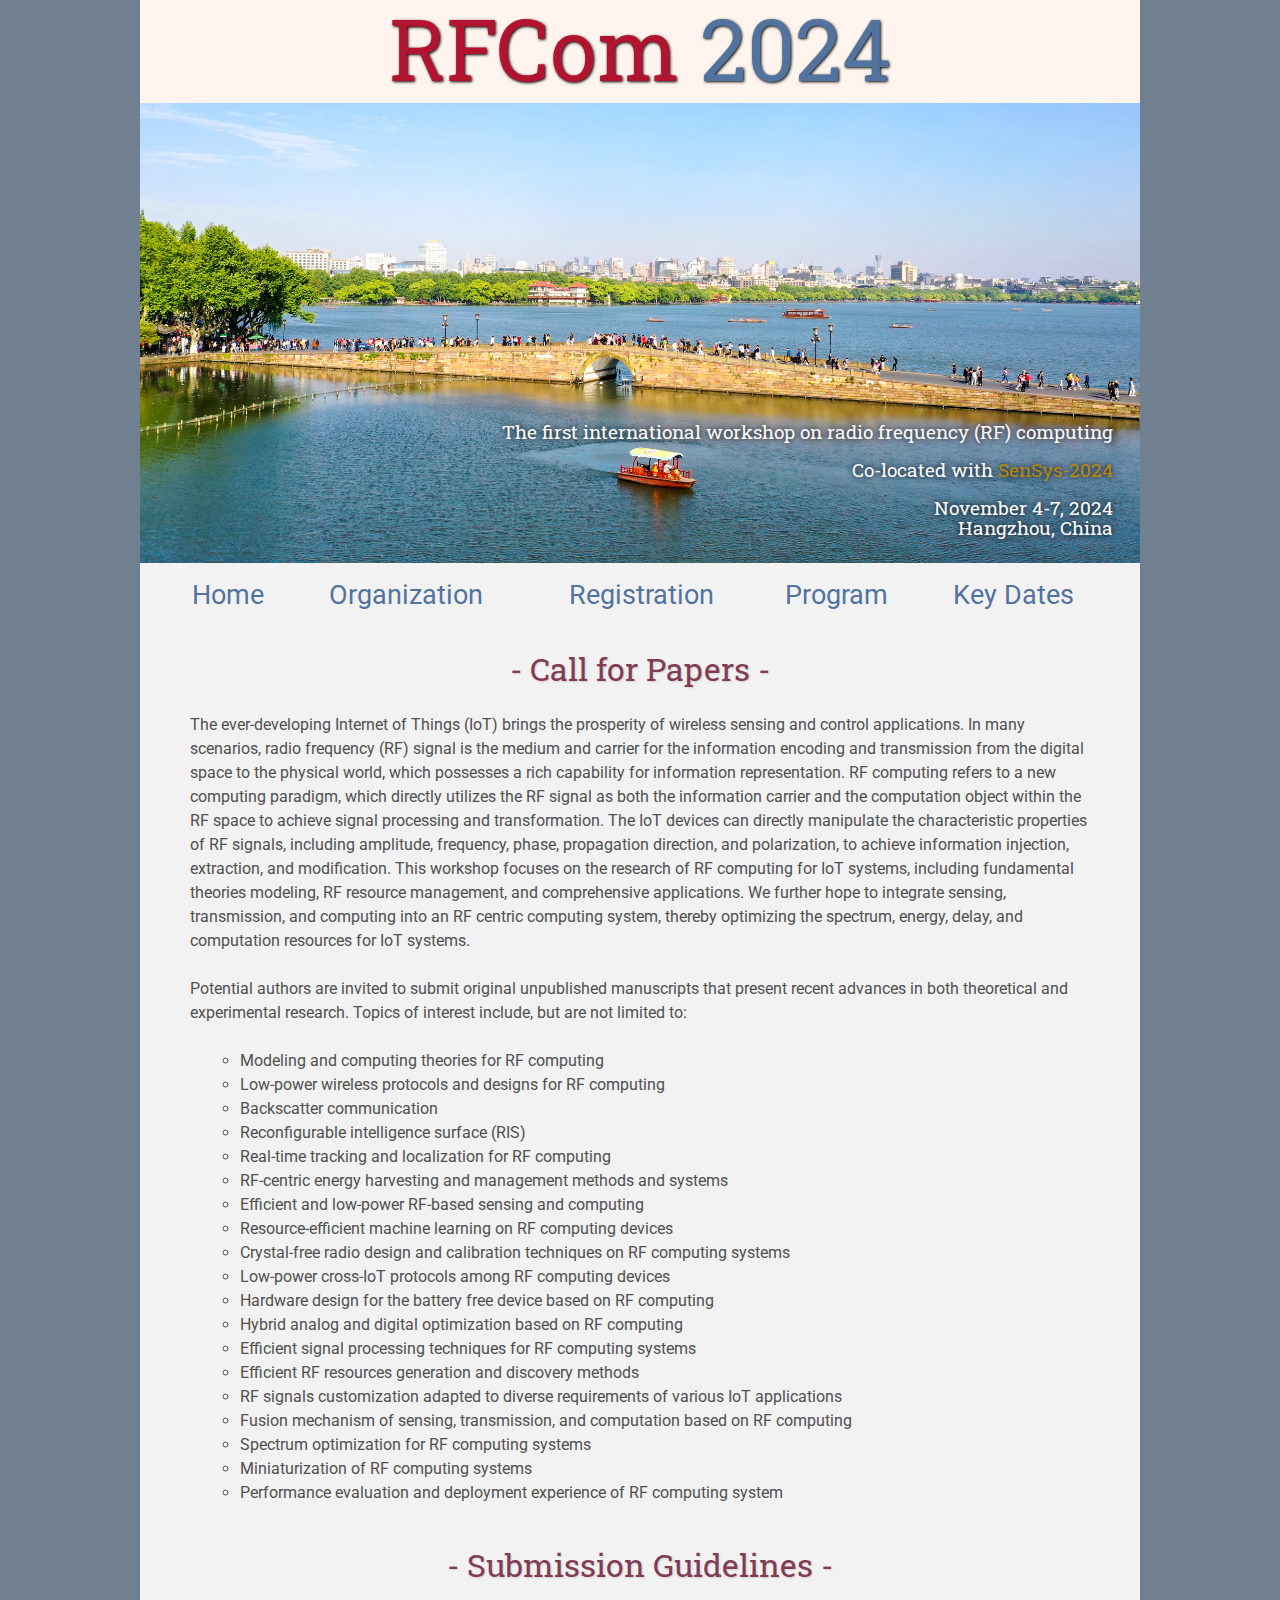
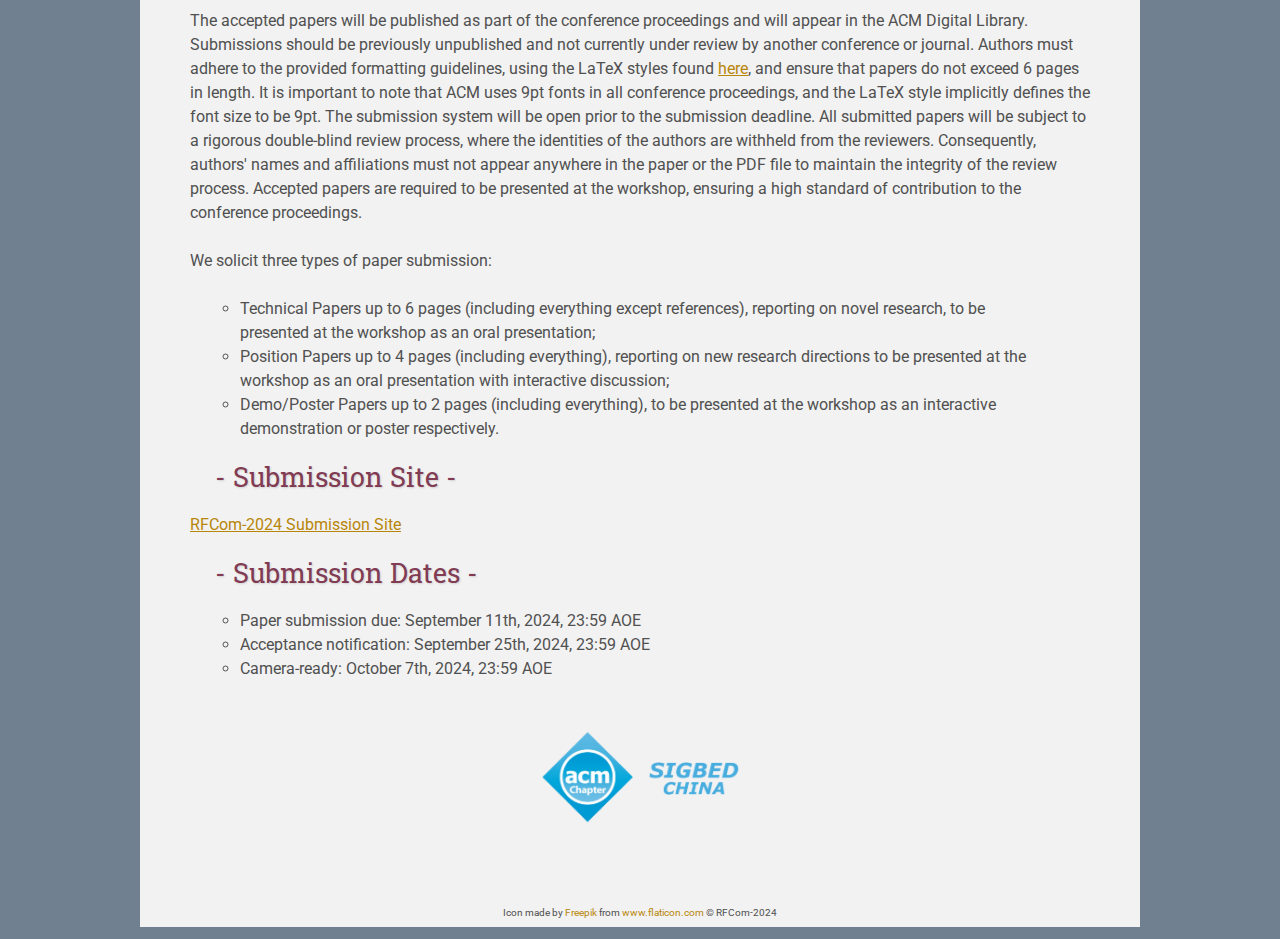
<file: index.html>
<!DOCTYPE html>
<html lang='en'>

<head>
    <base href=".">
    <base target="_self">
    <link rel="shortcut icon" type="image/png" href="assets/favicon.png"/>
    <link rel="stylesheet" type="text/css" media="all" href="assets/main.css"/>
    <meta name="description" content="Conference Template">
    <meta name="resource-type" content="document">
    <meta name="distribution" content="global">
    <meta name="KeyWords" content="Conference">
    <title>The first international workshop on radio frequency (RF) computing </title>
</head>

<body>
    <div class="main-content">
        <div class="banner">
            <img class="img_size" src="assets/xihu_picture.jpg" alt="Conference Template Banner">
            <div class="top-left">
                <span class="title1">RFCom </span><span class="title2">2024</span>
            </div>
            <div class="bottom-right">
                The first international workshop on radio frequency (RF) computing  <br />
          <br />
          Co-located with <a href = 'https://sensys.acm.org/2024/'>SenSys-2024 </a>  <br />
          <br />
          November 4-7, 2024 <br />
          Hangzhou, China
            </div>
        </div>

        <table class="navigation">
            <tr>
                <td class="navigation">
                    <a class="current" title="Conference Home Page" href=".">Home</a>
                </td>
                <td class="navigation">
                    <a class="current" title="Organization" href="Organization">Organization</a>
                </td>
                <td class="navigation">
                   <a class="current" title="Register for the Conference" href="registration">Registration</a>
                </td>
                <td class="navigation">
                    <a class="current" title="Conference Program" href="program">Program</a>
                </td>
                <td class="navigation">
                    <a class="current" title="Important Dates" href="dates" >Key Dates</a>
                </td>
                <!-- <td class="navigation">
                    <a class="current" title="Past Workshops" href="Past">Past Events</a>
                </td> -->
            </tr>
        </table>

    <!-- <h3>New: <a href="https://acmblocksys.github.io/blocksys2021/BlockSys-2021-Program.pdf" target="_blank">New: The program for BlockSys@SenSys is online!</a></h3>
    
    <h3>New: Remote attendees can join here: <a href="https://sensys-buildsys-21.dei.uc.pt/yt/room5">https://sensys-buildsys-21.dei.uc.pt/yt/room5</a></h3>.
    
    <h3>New: Attendees should post their questions on ACM SenSys 2021 / BuildSys 2021 Slack. Please note the Channel for BlockSys: nov17_sensys_workshop_acm_blocksys. If you don't have access to ACM SenSys 2021 / BuildSys 2021 Slack, please email g.ramachandran@qut.edu.au, ali.dorri@qut.edu.au, and shantanu.pal@qut.edu.au.</h3>  -->
            
    <h2> - Call for Papers - </h2>
    <p>
        The ever-developing Internet of Things (IoT) brings the prosperity of wireless sensing and control applications. In many 
        scenarios, radio frequency (RF) signal is the medium and carrier for the information encoding and transmission from the digital space 
        to the physical world, which possesses a rich capability for information representation. RF computing refers to a new computing 
        paradigm, which directly utilizes the RF signal as both the information carrier and the computation object within the RF space to 
        achieve signal processing and transformation. The IoT devices can directly manipulate the characteristic properties of RF signals, 
        including amplitude, frequency, phase, propagation direction, and polarization, to achieve information injection, extraction, and 
        modification. This workshop focuses on the research of RF computing for IoT systems, including fundamental theories modeling, RF 
        resource management, and comprehensive applications. We further hope to integrate sensing, transmission, and computing into an RF
        centric computing system, thereby optimizing the spectrum, energy, delay, and computation resources for IoT systems. 
    </p>
    <p>
        Potential authors are invited to submit original unpublished manuscripts that present recent advances in both theoretical and 
        experimental research. Topics of interest include, but are not limited to: 
        <ul>
        <li>Modeling and computing theories for RF computing </li>
        <li>Low-power wireless protocols and designs for RF computing</li>
        <li>Backscatter communication </li>
        <li>Reconfigurable intelligence surface (RIS)</li>
        <li>Real-time tracking and localization for RF computing</li>  
        <li>RF-centric energy harvesting and management methods and systems </li>
        <li>Efficient and low-power RF-based sensing and computing</li>
        <li>Resource-efficient machine learning on RF computing devices</li> 
        <li>Crystal-free radio design and calibration techniques on RF computing systems</li> 
        <li>Low-power cross-IoT protocols among RF computing devices </li>
        <li>Hardware design for the battery free device based on RF computing </li>
        <li>Hybrid analog and digital optimization based on RF computing </li> 
        <li>Efficient signal processing techniques for RF computing systems</li> 
        <li>Efficient RF resources generation and discovery methods</li> 
        <li>RF signals customization adapted to diverse requirements of various IoT applications</li> 
        <li>Fusion mechanism of sensing, transmission, and computation based on RF computing</li>
        <li>Spectrum optimization for RF computing systems</li> 
        <li>Miniaturization of RF computing systems</li>
        <li>Performance evaluation and deployment experience of RF computing system</li>
        </ul>
    </p>

    <h2> - Submission Guidelines - </h2>
    <p>
        The accepted papers will be published as part of the conference proceedings and will appear in the ACM Digital Library. Submissions should be previously unpublished and not currently under review by another conference or journal. Authors must adhere to the provided formatting guidelines, using the LaTeX styles found <a href="https://www.acm.org/publications/proceedings-template">here</a>, and ensure that papers do not exceed 6 pages in length. It is important to note that ACM uses 9pt fonts in all conference proceedings, and the LaTeX style implicitly defines the font size to be 9pt. The submission system will be open prior to the submission deadline. All submitted papers will be subject to a rigorous double-blind review process, where the identities of the authors are withheld from the reviewers. Consequently, authors' names and affiliations must not appear anywhere in the paper or the PDF file to maintain the integrity of the review process. Accepted papers are required to be presented at the workshop, ensuring a high standard of contribution to the conference proceedings.
        <br> <br>
        We solicit three types of paper submission:
        <ul>
        <li>Technical Papers up to 6 pages (including everything except references), reporting on novel research, to be presented at the workshop as an oral presentation; </li>
        <li>Position Papers up to 4 pages (including everything), reporting on new research directions to be presented at the workshop as an oral presentation with interactive discussion; </li>
        <li>Demo/Poster Papers up to 2 pages (including everything), to be presented at the workshop as an interactive demonstration or poster respectively. </li>
        </ul>
    </p>

    <h3> - Submission Site - </h3>
        <p>
     <a href="https://rfcom24.hotcrp.com/">RFCom-2024 Submission Site</a>
    </p>

    <h3> - Submission Dates - </h3>
        <p>
            <ul>
                <li>Paper submission due: September 11th, 2024, 23:59 AOE</li>
                <li>Acceptance notification: September 25th, 2024, 23:59 AOE</li> 
                <li>Camera-ready: October 7th, 2024, 23:59 AOE</li>
                <!-- <li>Workshop date: 3 Nov, 2024, 23:59 AOE</li> -->
            </ul>
    </p>


<!--    <table class="sponsors">-->
<!--        <tr>-->
<!--            <td class="sponsor">-->
<!--                <a href="http://www.eyebleach.me/">-->
<!--                    <img src="assets/kitten1.jpg" alt="First Sponsor Name">-->
<!--                </a>-->
<!--            </td>-->
<!--            <td class="sponsor">-->
<!--                <a href="http://www.eyebleach.me/">-->
<!--                    <img src="assets/kitten2.jpg" alt="Second Sponsor Name" style="width: 80%">-->
<!--                </a>-->
<!--            </td>-->
<!--            <td class="sponsor">-->
<!--                <a href="http://www.eyebleach.me/">-->
<!--                    <img src="assets/kitten3.jpg" alt="Third Sponsor Name">-->
<!--                </a>-->
<!--            </td>-->
<!--        </tr>-->
<!--    </table>-->

    <h2>
        <img src="assets/logo.png" style="display: block; margin: 0 auto; width: 20%;">
    </h2>
    <!--footer -->
    <table class="footer">
        <tr>
            <!-- <td class="footer">Design by <a target="_blank" href="http://math.ucr.edu/~mpierce/">Mike Pierce</a></td> -->
            <td class="footer">Icon made by <a target="_blank" href="https://www.freepik.com">Freepik</a> from <a href="https://www.flaticon.com/" title="Flaticon">www.flaticon.com</a></td>
            <td class="footer">&copy; RFCom-2024</td>
        </tr>
    </table>
        </div>
    </body>
</html>
</file>
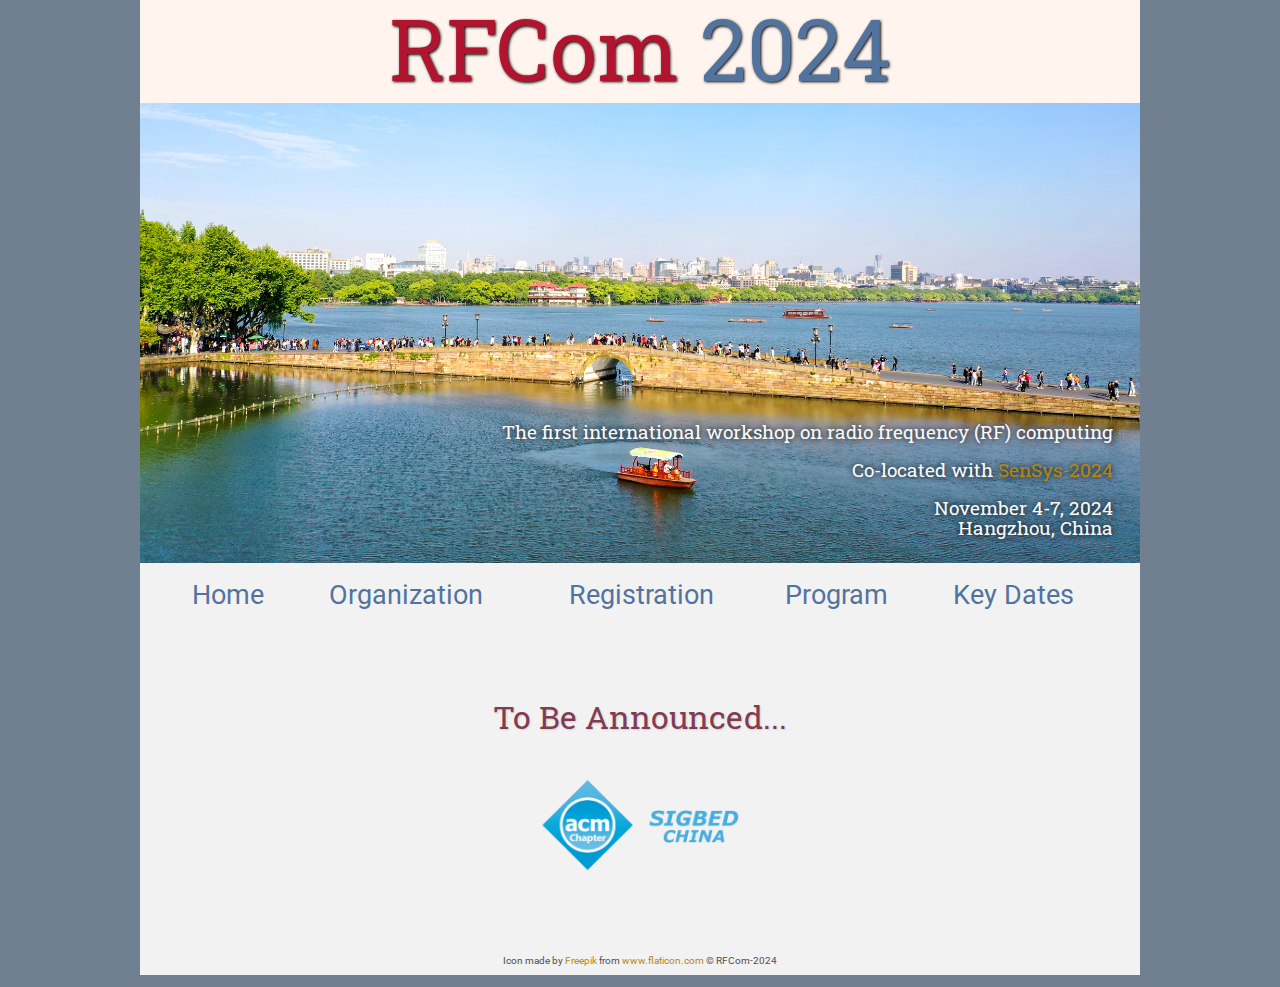
<file: registration/index.html>
<!DOCTYPE html>
<html lang="en">
  <head>
    <base href=".." />
    <base target="_self" />
    <link rel="shortcut icon" type="image/png" href="assets/favicon.png" />
    <link rel="stylesheet" type="text/css" media="all" href="assets/main.css" />
    <meta name="description" content="Conference Template" />
    <meta name="resource-type" content="document" />
    <meta name="distribution" content="global" />
    <meta name="KeyWords" content="Conference" />
    <title>
      Registration | The first international workshop on radio frequency (RF) computing
    </title>
  </head>

  <body>
    <div class="main-content">
      <div class="main-content">
        <div class="banner">
            <img class="img_size" src="assets/xihu_picture.jpg" alt="Conference Template Banner">
            <div class="top-left">
                <span class="title1">RFCom </span><span class="title2">2024</span>
            </div>
            <div class="bottom-right">
                The first international workshop on radio frequency (RF) computing  <br />
          <br />
          Co-located with <a href = 'https://sensys.acm.org/2024/'>SenSys-2024 </a>  <br />
          <br />
          November 4-7, 2024 <br />
          Hangzhou, China
            </div>
        </div>

        <table class="navigation">
            <tr>
                <td class="navigation">
                    <a class="current" title="Conference Home Page" href=".">Home</a>
                </td>
                <td class="navigation">
                    <a class="current" title="Organization" href="Organization">Organization</a>
                </td>
                <td class="navigation">
                   <a class="current" title="Register for the Conference" href="registration">Registration</a>
                </td>
                <td class="navigation">
                    <a class="current" title="Conference Program" href="program">Program</a>
                </td>
                <td class="navigation">
                    <a class="current" title="Important Dates" href="dates" >Key Dates</a>
                </td>
                <!-- <td class="navigation">
                    <a class="current" title="Past Workshops" href="Past">Past Events</a>
                </td> -->
            </tr>
        </table>

      <br />
      <div>
        <h2>To Be Announced...</h2>
      </div>
      

      <h2>
        <img src="assets/logo.png" style="display: block; margin: 0 auto; width: 20%;">
    </h2>
      <!--footer -->
    <table class="footer">
      <tr>
          <!-- <td class="footer">Design by <a target="_blank" href="http://math.ucr.edu/~mpierce/">Mike Pierce</a></td> -->
          <td class="footer">Icon made by <a target="_blank" href="https://www.freepik.com">Freepik</a> from <a href="https://www.flaticon.com/" title="Flaticon">www.flaticon.com</a></td>
          <td class="footer">&copy; RFCom-2024</td>
      </tr>
    </table>
    </div>
  </body>
</html>
</file>
<file: assets/main.css>
/* main.css */

/* These are the colors and fonts used throughout the webpage.
 * I've listed them here so that a user may easily
 * do a search-and-replace for these to change the site theme.
 *   'Roboto',sans-serif; Font for the title text
 *   'Roboto-Slab',serif; Font for the body text 
 *   #fafafa; Background color of the site
 *   #505050; Foreground (text) color of the site
 *   #52739e; Navy, "Template" in the logo, current page in navigation, special titles in the Program
 *   #b2132e; Reddish, "Conference" in the logo, hover color for links
 *   #813c54; Heading color, titles in the Program
 *   #b8860b; Dark Goldenrod, color for links
 */

@import url('https://fonts.googleapis.com/css?family=Roboto%7CRoboto+Slab');

*{
    border:0;
    font:inherit;
    font-size:1em;
    margin:0;
    padding:0;
    vertical-align:baseline;
}

body{
    background-color: slategrey;
    background-size: cover;
    background-attachment: fixed;
    color: #505050; 
    text-align:left;
    font-family:'Roboto',sans-serif;
    font-size:1em;
    line-height:1.5em;
    margin: auto;
    width: 1000px;
}

a{color: #b8860b; text-decoration:none;}
a.current{color: #52739e;}
a.current:hover{color: #e82945;}
a:hover{color: #b2132e;}
a:active{color: #e82945;}
h1{clear:center; color: #813c54; margin:2.5em 0em 2em 0em; font-family:'Roboto Slab',serif; text-shadow: 1px 1px 2px #d0d0d0;}
h2,h3,h4{clear:left; color: #813c54; margin:1.5em 0em 1em 0em; font-family:'Roboto Slab',serif; text-shadow: 1px 1px 2px #d0d0d0;}
h1{font-size:2.2em;}
h2{font-size:2.00em; text-align: center}
h3{font-size:1.67em; margin: 0.5em 0 0.5em 75px}
h4{font-size:1.33em;}
p{list-style:none; margin:24px auto 24px auto; padding:0px; width:900px; text-align:left;}
li a, p a {text-decoration:underline; text-decoration-color:#b8860b;}
ul{list-style-type:circle; margin:24px auto 24px auto; padding:0px; width:800px; text-align:left;}
ul li{list-style-type: circle; margin:0px auto 0px auto; padding:0px; text-align:left;}
i,em{font-style:italic;}
b,strong{font-weight:bold;}
sup{
    vertical-align: super;
    font-size: 0.8em;
    line-height: 0;
}
sub{
    vertical-align: sub;
    font-size: 0.8em;
    line-height: 0;
}
table{
    width: 1000px;
    margin: 12px auto 24px auto;
    float: center;
    /* UNCOMMENT THIS FOR DEBUGGING THE ALIGNMENT */
    /*border: 1px solid black;*/
}
th,td{
    text-align: left;
    /* UNCOMMENT THIS FOR DEBUGGING THE ALIGNMENT */
    /*border: 1px solid black;*/
}

/* Website Banner */
.banner {position: relative; font-family:'Roboto Slab',serif;}
.top-left {font-size:5.33em; color: #505050; background: seashell; text-align: center; width: 1000px; height: 67px; position: absolute; padding: 36px 0 0 0; top: 0px;}
.bottom-right {font-size:1.2em; color: #fafafa; line-height: 1.0em; width: auto; height: 120px; padding: 0px 27px 27px 0px; text-align: right; position: absolute; bottom: 0px; right: 0px; text-shadow: 0px 0px 6px #000000;}

/* Conference Title Logo */
.title1{color: #b2132e; text-shadow: 1px 1px 3px black;}
.title2{color: #52739e; text-shadow: 1px 1px 3px black;}
.year{color: #505050; font-size:0.67em; font-weight: lighter;}

/* Navigation Links (Home, Registration, etc) */
table.navigation{width: 940px;}
td.navigation{
    font-size:1.67em;
    white-space:nowrap;
    text-align:center;
    vertical-align:middle;
    padding:0px 0px 0px 0px;
}
td.navigation:hover{
    text-shadow: 1px 1px 1px darkslategrey;
}


/* Main Content Div */
.main-content{background-color: #f2f2f2}

/* Sponsor Images */
table.sponsors{width:800px;}
td.sponsor{white-space:nowrap; width:33%; text-align:center; vertical-align:middle; padding:0px 0px 0px 0px;}
td.sponsor img{width: 100%}

/* The Table on the Program Page */
td.room{padding: 4px 12px 4px 4px; width: 90%; vertical-align:bottom; font-size:1.67em; color: #52739e; height:32px;}
td.date{white-space:nowrap; width:130px; text-align:right; vertical-align:top; padding:4px 16px 0px 0px;}
td.title{padding: 4px 12px 4px 4px; width: 90%; vertical-align:top; font-size:1.5em; color: #813c54; height:32px; font-family:'Roboto Slab',serif; text-shadow: 1px 1px 2px #d0d0d0; }
td.title-special{padding: 4px 12px 4px 4px; width: 90%; vertical-align:top; font-size:1.67em; color: #52739e; height:32px; font-family:'Roboto Slab',serif; text-shadow: 1px 1px 2px #d0d0d0;}
td.speaker{padding: 4px 12px 4px 4px; font-style: italic; font-size:1em; max-height:999999px}
td.abstract{padding: 4px 12px 12px 4px; font-size:1em; max-height:999999px}
td.abstract img{display: block; margin: 4px auto 8px auto}
table.plenary{padding-top: 8px; background: #ffffff;}

/* Registration and Directions iframes and Images */
iframe.registration{display:block; margin:1em auto 2em auto; width:700px; height:1400px; border:none;}
iframe.directions{display:block; margin:1em auto 2em auto; width:800px; height:400px; border:none;}
img.center{display:block; width:67%; margin:1em auto 2em auto;}

/* Flyer Images */
table.flyers{width:800px;}
td.flyer{white-space:nowrap; width:50%; text-align:center; vertical-align:middle; padding:0px 0px 0px 0px;}
td.sponsor img{width: 100%}

/* The Footer */
table.footer{font-size:0.875em; margin: 72px auto 12px auto; width:auto}
td.footer{width:auto; text-align:left; vertical-align:middle;font-size:10px;}

/* My hacky way of making the site mobile-friendly */
@media only screen and (max-width: 1100px) {
    h2{font-size:3.00em;}
    p{font-size:1.5em; line-height:1.5em;}
    th,td,tr{font-size:1.5em; line-height:1.5em;}
    td.date{font-size:1em; padding-top:0.5em;}
    td.navigation{font-size:1.5em; padding:0px 20px 0px 20px; }
    table.footer{font-size:0.33em;}
}

.img_size {
  width: 100%;
  height: 100%
}

.img-container {
    display: flex;          /* 使用Flexbox布局 */
    justify-content: center; /* 水平居中 */
    align-items: center;     /* 垂直居中 */
    width: 100vh;          /* 容器高度设置为视口高度的100% */
  }
  
.img-container img {
    max-width: 20%;         /* 设置图片最大宽度为容器宽度的50% */
    height: auto;        /* 设置图片最大高度为容器高度的50% */
}

.bigFont li{
font-size:20px;
}

/* Member Cards */
.flex-container{display: flex;text-align: center;justify-content: center}
.flex-container > div {
    width: 300px;
    padding: 5px 0px;
    margin: 3px;
}

a.current{target: "_self"}

hr{color: black}

/* 演讲者容器 */
.keynote-speaker {
    display: flex;
    flex-direction: column;
    align-items: center;
    margin-top: 2rem;
    padding: 1rem;
    background-color: transparent; /* 背景色设置为透明 */
    border: none; /* 去除边框 */
    border-radius: 8px; /* 保留圆角，可以根据需要调整 */
    box-shadow: none; /* 去除阴影 */
}
  
  /* 头像样式 */
  .keynote-speaker img {
    width: 150px;
    height: 150px;
    border-radius: 50%;
    object-fit: cover;
    margin-bottom: 1rem;
  }
  
  /* 标题和段落样式 */
  .keynote-speaker h3 {
    font-size: 1.5rem;
    margin-bottom: 0.5rem;
  }
  .keynote-speaker p {
    text-align: justify;
    margin: 0.5rem 0;
    line-height: 1.6;
  }
  
  .keynote-speaker .abstract,
  .keynote-speaker .bio {
    margin-top: 1rem;
    text-indent: 1em; /* 首行缩进，可以根据需要调整 */
  }
</file>
